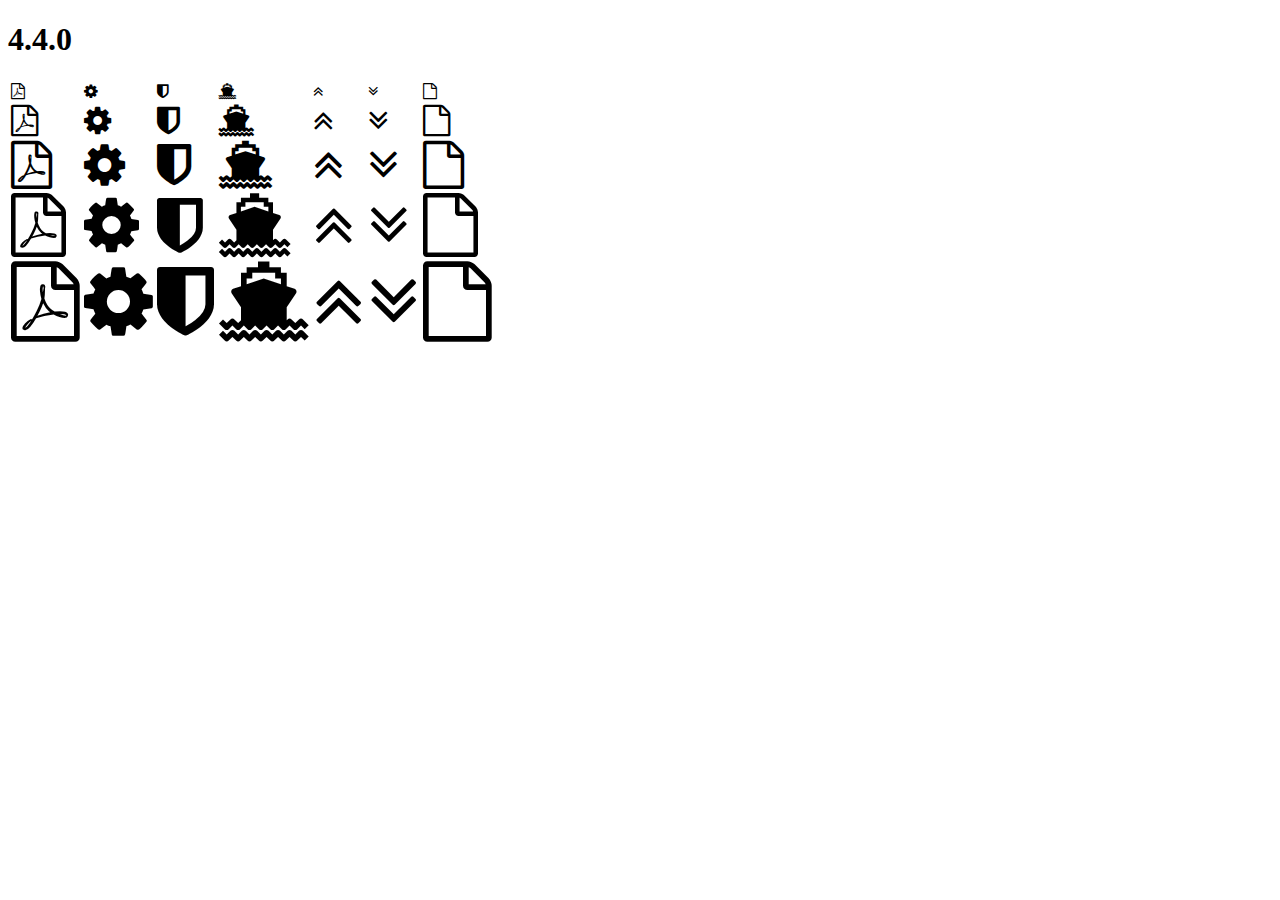
<file: bower_components/font-awesome/fonts/4.4.0/index.html>
<!DOCTYPE html>
<html>
  <head>
    <link rel="stylesheet" href="https://maxcdn.bootstrapcdn.com/font-awesome/4.4.0/css/font-awesome.css" />
  </head>

  <body>
    <h1>4.4.0</h1>
    <table>
      <tr>
        <td><i class="fa fa-1x fa-file-pdf-o"></i></td>
        <td><i class="fa fa-1x fa-cog"></i></td>
        <td><i class="fa fa-1x fa-shield"></i></td>
        <td><i class="fa fa-1x fa-ship"></i></td>
        <td><i class="fa fa-1x fa-angle-double-up"></i></td>
        <td><i class="fa fa-1x fa-angle-double-down"></i></td>
        <td><i class="fa fa-1x fa-file-o"></i></td>
      </tr>
      <tr>
        <td><i class="fa fa-2x fa-file-pdf-o"></i></td>
        <td><i class="fa fa-2x fa-cog"></i></td>
        <td><i class="fa fa-2x fa-shield"></i></td>
        <td><i class="fa fa-2x fa-ship"></i></td>
        <td><i class="fa fa-2x fa-angle-double-up"></i></td>
        <td><i class="fa fa-2x fa-angle-double-down"></i></td>
        <td><i class="fa fa-2x fa-file-o"></i></td>
      </tr>
      <tr>
        <td><i class="fa fa-3x fa-file-pdf-o"></i></td>
        <td><i class="fa fa-3x fa-cog"></i></td>
        <td><i class="fa fa-3x fa-shield"></i></td>
        <td><i class="fa fa-3x fa-ship"></i></td>
        <td><i class="fa fa-3x fa-angle-double-up"></i></td>
        <td><i class="fa fa-3x fa-angle-double-down"></i></td>
        <td><i class="fa fa-3x fa-file-o"></i></td>
      </tr>
      <tr>
        <td><i class="fa fa-4x fa-file-pdf-o"></i></td>
        <td><i class="fa fa-4x fa-cog"></i></td>
        <td><i class="fa fa-4x fa-shield"></i></td>
        <td><i class="fa fa-4x fa-ship"></i></td>
        <td><i class="fa fa-4x fa-angle-double-up"></i></td>
        <td><i class="fa fa-4x fa-angle-double-down"></i></td>
        <td><i class="fa fa-4x fa-file-o"></i></td>
      </tr>
      <tr>
        <td><i class="fa fa-5x fa-file-pdf-o"></i></td>
        <td><i class="fa fa-5x fa-cog"></i></td>
        <td><i class="fa fa-5x fa-shield"></i></td>
        <td><i class="fa fa-5x fa-ship"></i></td>
        <td><i class="fa fa-5x fa-angle-double-up"></i></td>
        <td><i class="fa fa-5x fa-angle-double-down"></i></td>
        <td><i class="fa fa-5x fa-file-o"></i></td>
      </tr>
    </table>
  </body>

</html>
</file>
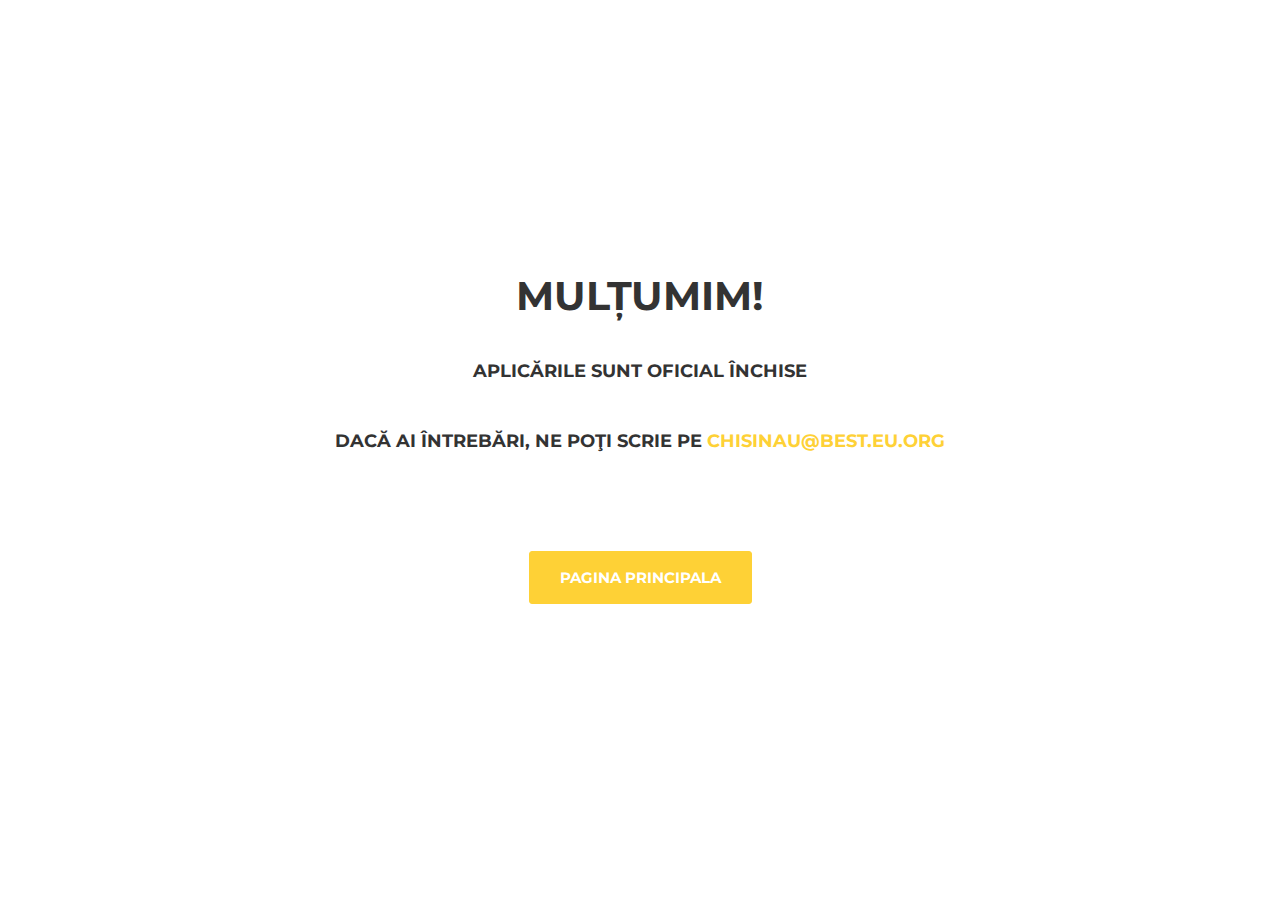
<file: applications/closed.html>
<!DOCTYPE html>
<html>
<head>
  
    <meta charset="utf-8">
    <meta http-equiv="X-UA-Compatible" content="IE=edge">
    <meta name="viewport" content="width=device-width, initial-scale=1">
    <meta name="description" content="">
    <meta name="author" content="">

  <title> Application are closed </title>
      <!-- Bootstrap Core CSS -->
    <link href="../bower_components/bootstrap/dist/css/bootstrap.css" rel="stylesheet">
    
    <!-- Custom CSS -->
    <link href="../css/theme.css" rel="stylesheet">
    <link href="../css/main.css" rel="stylesheet">
    <link rel="stylesheet" type="text/css" href="../css/application.css">


    <!-- Custom Fonts -->
    <link href="../bower_components/font-awesome/css/font-awesome.min.css" rel="stylesheet" type="text/css">
    <link href="https://fonts.googleapis.com/css?family=Montserrat:400,700" rel="stylesheet" type="text/css">
    <link href='https://fonts.googleapis.com/css?family=Kaushan+Script' rel='stylesheet' type='text/css'>
    <link href='https://fonts.googleapis.com/css?family=Droid+Serif:400,700,400italic,700italic' rel='stylesheet' type='text/css'>
    <link href='https://fonts.googleapis.com/css?family=Roboto+Slab:400,100,300,700' rel='stylesheet' type='text/css'>

</head>

<body>

    <section id="closed">
        <div class="container card text-center">
            <h2 class="section-heading space">Mulțumim!</h3>
            <h4 class="section-heading space">Aplicările sunt oficial Închise</h3>
            <h4 class="section-heading space">Dacă ai întrebări, ne poţi scrie pe <a href="mailto:chisinau@best.eu.org">chisinau@best.eu.org</a></h3>
            <div class="intro-text space-button">
                <button onclick="location.href='../index.html';" class="btn btn-xm"> Pagina Principala </button> 
            </div>
        </div>
    </section>

</body>
</html>
</file>
<file: css/main.css>
header {
  background-image: url('../img/bk-image.jpg');
  height: 100vh;
}
@media (min-width: 768px) {
  header .intro-text {
      /* padding-top: 455px; */
      padding-bottom: 100px;
  }
}
.navbar-default .navbar-brand {
  font-family: "Montserrat", "Helvetica Neue", Helvetica, Arial, cursive;
}
#about .section-heading.heading-about {
  padding: 25px;
}
#about .text-muted.text-about {
  max-width: 650px;
}
#services .container .task-container img {
  width: 108px;
  height: auto;
}
#services .container .task-container {
  display: flex;
  flex-direction: column;
  background-color: #FFF;
  padding: 20px;
  height: 400px;
  position: relative;
}
section {
  padding: 75px 0;
}
section h3.section-subheading {
  margin-bottom: 35px;
}
#services .container .task-container .header {
  margin: auto;
}
#services .container .task-container .text-content {
  height: 200px;
  text-align: center;
}
#services .container .task-container .footer {
  margin: auto;
}
.btn.apply-button {
  width: 130px;
  height: 44px;
  background-color: #fed136;
  border: none;
  color: #fff;
}
.btn.apply-button:hover {
  background-color: #fec503;
}
.team-member {
  height: 300px;
}
.team-member img {
  width: 200px;
  height: auto;
  margin: 0 auto;
  border: 7px solid white;
}
#portfolio {
  display: flex;
}
#portfolio .portfolio-item {
  display: flex;
  width: 360px;
  height: 300px;
  margin: auto;
}
#portfolio img {
  width: 340px;
  height: auto;
  margin: auto;
}
section#parteneri img {
  padding: 10px;
  width: auto;
  margin: auto;
}
#parteneri .container .partner-heading {
  padding: 35px;
}
#parteneri .container.partners {
  display: flex;
  justify-content: space-around;
  align-items: center;
}
#parteneri .logo {
  display: flex;
  height: 200px;
  margin: 8px;
}
#parteneri .logo a {
  margin: auto;
}
#parteneri .logo.special img {
  height: auto;
  padding: 0px;
}
#parteneri .logo.general {
  height: 250%;
}
#parteneri .logo.general img {
  height: auto;
  padding: 0px;
}
</file>
<file: css/application.css>
html, body {
  margin: 0px;
  height: 100%;
}
iframe {
  width: 100%;
  min-height: 100%;
  position: fixed;
}
#closed {
  height: 100%;
  display: flex;
  justify-content: center;
}
.card {
  margin: auto;
  background-color: #fff;
  padding-top: 20px;
}
.space {
  padding-top: 10px;
  padding-bottom: 10px;
  line-height: 40px;
}
.space-button {
  padding-top: 70px;
  padding-bottom: 50px;
}
.btn-xm {
  color: #ffffff;
  background-color: #fed136;
  border-color: #fed136;
  font-family: "Montserrat", "Helvetica Neue", Helvetica, Arial, sans-serif;
  text-transform: uppercase;
  font-weight: 700;
  border-radius: 3px;
  font-size: 15px;
  padding: 15px 30px;
}
.btn-xm:hover,
.btn-xm:focus,
.btn-xm:active,
.btn-xm.active,
.open .dropdown-toggle.btn-xm {
  color: #ffffff;
  background-color: #fec503;
  border-color: #f6bf01;
}
.btn-xm:active,
.btn-xm.active,
.open .dropdown-toggle.btn-xm {
  background-image: none;
}
.btn-xm.disabled,
.btn-xm[disabled],
fieldset[disabled] .btn-xm,
.btn-xm.disabled:hover,
.btn-xm[disabled]:hover,
fieldset[disabled] .btn-xm:hover,
.btn-xm.disabled:focus,
.btn-xm[disabled]:focus,
fieldset[disabled] .btn-xm:focus,
.btn-xm.disabled:active,
.btn-xm[disabled]:active,
fieldset[disabled] .btn-xm:active,
.btn-xm.disabled.active,
.btn-xm[disabled].active,
fieldset[disabled] .btn-xm.active {
  background-color: #fed136;
  border-color: #fed136;
}
</file>
<file: css/theme.css>
/*!
 * Agency v1.0.7 (http://startbootstrap.com/template-overviews/agency)
 * Copyright 2013-2016 Start Bootstrap
 * Licensed under MIT (https://github.com/BlackrockDigital/startbootstrap/blob/gh-pages/LICENSE)
 */

body {
  overflow-x: hidden;
  font-family: "Roboto Slab", "Helvetica Neue", Helvetica, Arial, sans-serif;
}
.text-muted {
  color: #777777;
}
.text-primary {
  color: #fed136;
}
p {
  font-size: 14px;
  line-height: 1.75;
}
p.large {
  font-size: 16px;
}
a,
a:hover,
a:focus,
a:active,
a.active {
  outline: none;
}
a {
  color: #fed136;
}
a:hover,
a:focus,
a:active,
a.active {
  color: #fec503;
}
h1,
h2,
h3,
h4,
h5,
h6 {
  font-family: "Montserrat", "Helvetica Neue", Helvetica, Arial, sans-serif;
  text-transform: uppercase;
  font-weight: 700;
}
.img-centered {
  margin: 0 auto;
}
.bg-light-gray {
  background-color: #f7f7f7;
}
.bg-darkest-gray {
  background-color: #222222;
}
.btn-primary {
  color: #ffffff;
  background-color: #fed136;
  border-color: #fed136;
  font-family: "Montserrat", "Helvetica Neue", Helvetica, Arial, sans-serif;
  text-transform: uppercase;
  font-weight: 700;
}
.btn-primary:hover,
.btn-primary:focus,
.btn-primary:active,
.btn-primary.active,
.open .dropdown-toggle.btn-primary {
  color: #ffffff;
  background-color: #fec503;
  border-color: #f6bf01;
}
.btn-primary:active,
.btn-primary.active,
.open .dropdown-toggle.btn-primary {
  background-image: none;
}
.btn-primary.disabled,
.btn-primary[disabled],
fieldset[disabled] .btn-primary,
.btn-primary.disabled:hover,
.btn-primary[disabled]:hover,
fieldset[disabled] .btn-primary:hover,
.btn-primary.disabled:focus,
.btn-primary[disabled]:focus,
fieldset[disabled] .btn-primary:focus,
.btn-primary.disabled:active,
.btn-primary[disabled]:active,
fieldset[disabled] .btn-primary:active,
.btn-primary.disabled.active,
.btn-primary[disabled].active,
fieldset[disabled] .btn-primary.active {
  background-color: #fed136;
  border-color: #fed136;
}
.btn-primary .badge {
  color: #fed136;
  background-color: #ffffff;
}
.btn-xl {
  color: #ffffff;
  background-color: #fed136;
  border-color: #fed136;
  font-family: "Montserrat", "Helvetica Neue", Helvetica, Arial, sans-serif;
  text-transform: uppercase;
  font-weight: 700;
  border-radius: 3px;
  font-size: 18px;
  padding: 20px 40px;
}
.btn-xl:hover,
.btn-xl:focus,
.btn-xl:active,
.btn-xl.active,
.open .dropdown-toggle.btn-xl {
  color: #ffffff;
  background-color: #fec503;
  border-color: #f6bf01;
}
.btn-xl:active,
.btn-xl.active,
.open .dropdown-toggle.btn-xl {
  background-image: none;
}
.btn-xl.disabled,
.btn-xl[disabled],
fieldset[disabled] .btn-xl,
.btn-xl.disabled:hover,
.btn-xl[disabled]:hover,
fieldset[disabled] .btn-xl:hover,
.btn-xl.disabled:focus,
.btn-xl[disabled]:focus,
fieldset[disabled] .btn-xl:focus,
.btn-xl.disabled:active,
.btn-xl[disabled]:active,
fieldset[disabled] .btn-xl:active,
.btn-xl.disabled.active,
.btn-xl[disabled].active,
fieldset[disabled] .btn-xl.active {
  background-color: #fed136;
  border-color: #fed136;
}
.btn-xl .badge {
  color: #fed136;
  background-color: #ffffff;
}
.navbar-default {
  background-color: #222222;
  border-color: transparent;
}
.navbar-default .navbar-brand {
  color: #fed136;
  font-family: "Kaushan Script", "Helvetica Neue", Helvetica, Arial, cursive;
}
.navbar-default .navbar-brand:hover,
.navbar-default .navbar-brand:focus,
.navbar-default .navbar-brand:active,
.navbar-default .navbar-brand.active {
  color: #fec503;
}
.navbar-default .navbar-collapse {
  border-color: rgba(255, 255, 255, 0.02);
}
.navbar-default .navbar-toggle {
  background-color: #fed136;
  border-color: #fed136;
}
.navbar-default .navbar-toggle .icon-bar {
  background-color: white;
}
.navbar-default .navbar-toggle:hover,
.navbar-default .navbar-toggle:focus {
  background-color: #fed136;
}
.navbar-default .nav li a {
  font-family: "Montserrat", "Helvetica Neue", Helvetica, Arial, sans-serif;
  text-transform: uppercase;
  font-weight: 400;
  letter-spacing: 1px;
  color: white;
}
.navbar-default .nav li a:hover,
.navbar-default .nav li a:focus {
  color: #fed136;
  outline: none;
}
.navbar-default .navbar-nav > .active > a {
  border-radius: 0;
  color: white;
  background-color: #fed136;
}
.navbar-default .navbar-nav > .active > a:hover,
.navbar-default .navbar-nav > .active > a:focus {
  color: white;
  background-color: #fec503;
}
@media (min-width: 768px) {
  .navbar-default {
    background-color: transparent;
    padding: 25px 0;
    -webkit-transition: padding 0.3s;
    -moz-transition: padding 0.3s;
    transition: padding 0.3s;
    border: none;
  }
  .navbar-default .navbar-brand {
    font-size: 2em;
    -webkit-transition: all 0.3s;
    -moz-transition: all 0.3s;
    transition: all 0.3s;
  }
  .navbar-default .navbar-nav > .active > a {
    border-radius: 3px;
  }
  .navbar-default.navbar-shrink {
    background-color: #222222;
    padding: 10px 0;
  }
  .navbar-default.navbar-shrink .navbar-brand {
    font-size: 1.5em;
  }
}
header {
  background-image: url('../img/header-bg.jpg');
  background-repeat: none;
  background-attachment: scroll;
  background-position: center center;
  -webkit-background-size: cover;
  -moz-background-size: cover;
  background-size: cover;
  -o-background-size: cover;
  text-align: center;
  color: white;
}
header .intro-text {
  padding-top: 100px;
  padding-bottom: 50px;
}
header .intro-text .intro-lead-in {
  font-family: "Droid Serif", "Helvetica Neue", Helvetica, Arial, sans-serif;
  font-style: italic;
  font-size: 22px;
  line-height: 22px;
  margin-bottom: 25px;
}
header .intro-text .intro-heading {
  font-family: "Montserrat", "Helvetica Neue", Helvetica, Arial, sans-serif;
  text-transform: uppercase;
  font-weight: 700;
  font-size: 50px;
  line-height: 50px;
  margin-bottom: 25px;
}
@media (min-width: 768px) {
  header .intro-text {
    padding-top: 300px;
    padding-bottom: 200px;
  }
  header .intro-text .intro-lead-in {
    font-family: "Droid Serif", "Helvetica Neue", Helvetica, Arial, sans-serif;
    font-style: italic;
    font-size: 40px;
    line-height: 40px;
    margin-bottom: 25px;
  }
  header .intro-text .intro-heading {
    font-family: "Montserrat", "Helvetica Neue", Helvetica, Arial, sans-serif;
    text-transform: uppercase;
    font-weight: 700;
    font-size: 75px;
    line-height: 75px;
    margin-bottom: 50px;
  }
}
section {
  padding: 100px 0;
}
section h2.section-heading {
  font-size: 40px;
  margin-top: 0;
  margin-bottom: 15px;
}
section h3.section-subheading {
  font-size: 16px;
  font-family: "Droid Serif", "Helvetica Neue", Helvetica, Arial, sans-serif;
  text-transform: none;
  font-style: italic;
  font-weight: 400;
  margin-bottom: 75px;
}
@media (min-width: 768px) {
  section {
    padding: 150px 0;
  }
}
.service-heading {
  margin: 15px 0;
  text-transform: none;
}
#portfolio .portfolio-item {
  margin: 0 0 15px;
  right: 0;
}
#portfolio .portfolio-item .portfolio-link {
  display: block;
  position: relative;
  max-width: 400px;
  margin: 0 auto;
}
#portfolio .portfolio-item .portfolio-link .portfolio-hover {
  background: rgba(254, 209, 54, 0.9);
  position: absolute;
  width: 100%;
  height: 100%;
  opacity: 0;
  transition: all ease 0.5s;
  -webkit-transition: all ease 0.5s;
  -moz-transition: all ease 0.5s;
}
#portfolio .portfolio-item .portfolio-link .portfolio-hover:hover {
  opacity: 1;
}
#portfolio .portfolio-item .portfolio-link .portfolio-hover .portfolio-hover-content {
  position: absolute;
  width: 100%;
  height: 20px;
  font-size: 20px;
  text-align: center;
  top: 50%;
  margin-top: -12px;
  color: white;
}
#portfolio .portfolio-item .portfolio-link .portfolio-hover .portfolio-hover-content i {
  margin-top: -12px;
}
#portfolio .portfolio-item .portfolio-link .portfolio-hover .portfolio-hover-content h3,
#portfolio .portfolio-item .portfolio-link .portfolio-hover .portfolio-hover-content h4 {
  margin: 0;
}
#portfolio .portfolio-item .portfolio-caption {
  max-width: 400px;
  margin: 0 auto;
  background-color: white;
  text-align: center;
  padding: 25px;
}
#portfolio .portfolio-item .portfolio-caption h4 {
  text-transform: none;
  margin: 0;
}
#portfolio .portfolio-item .portfolio-caption p {
  font-family: "Droid Serif", "Helvetica Neue", Helvetica, Arial, sans-serif;
  font-style: italic;
  font-size: 16px;
  margin: 0;
}
#portfolio * {
  z-index: 2;
}
@media (min-width: 767px) {
  #portfolio .portfolio-item {
    margin: 0 0 30px;
  }
}
.timeline {
  list-style: none;
  padding: 0;
  position: relative;
}
.timeline:before {
  top: 0;
  bottom: 0;
  position: absolute;
  content: "";
  width: 2px;
  background-color: #f1f1f1;
  left: 40px;
  margin-left: -1.5px;
}
.timeline > li {
  margin-bottom: 50px;
  position: relative;
  min-height: 50px;
}
.timeline > li:before,
.timeline > li:after {
  content: " ";
  display: table;
}
.timeline > li:after {
  clear: both;
}
.timeline > li .timeline-panel {
  width: 100%;
  float: right;
  padding: 0 20px 0 100px;
  position: relative;
  text-align: left;
}
.timeline > li .timeline-panel:before {
  border-left-width: 0;
  border-right-width: 15px;
  left: -15px;
  right: auto;
}
.timeline > li .timeline-panel:after {
  border-left-width: 0;
  border-right-width: 14px;
  left: -14px;
  right: auto;
}
.timeline > li .timeline-image {
  left: 0;
  margin-left: 0;
  width: 80px;
  height: 80px;
  position: absolute;
  z-index: 100;
  background-color: #fed136;
  color: white;
  border-radius: 100%;
  border: 7px solid #f1f1f1;
  text-align: center;
}
.timeline > li .timeline-image h4 {
  font-size: 10px;
  margin-top: 12px;
  line-height: 14px;
}
.timeline > li.timeline-inverted > .timeline-panel {
  float: right;
  text-align: left;
  padding: 0 20px 0 100px;
}
.timeline > li.timeline-inverted > .timeline-panel:before {
  border-left-width: 0;
  border-right-width: 15px;
  left: -15px;
  right: auto;
}
.timeline > li.timeline-inverted > .timeline-panel:after {
  border-left-width: 0;
  border-right-width: 14px;
  left: -14px;
  right: auto;
}
.timeline > li:last-child {
  margin-bottom: 0;
}
.timeline .timeline-heading h4 {
  margin-top: 0;
  color: inherit;
}
.timeline .timeline-heading h4.subheading {
  text-transform: none;
}
.timeline .timeline-body > p,
.timeline .timeline-body > ul {
  margin-bottom: 0;
}
@media (min-width: 768px) {
  .timeline:before {
    left: 50%;
  }
  .timeline > li {
    margin-bottom: 100px;
    min-height: 100px;
  }
  .timeline > li .timeline-panel {
    width: 41%;
    float: left;
    padding: 0 20px 20px 30px;
    text-align: right;
  }
  .timeline > li .timeline-image {
    width: 100px;
    height: 100px;
    left: 50%;
    margin-left: -50px;
  }
  .timeline > li .timeline-image h4 {
    font-size: 13px;
    margin-top: 16px;
    line-height: 18px;
  }
  .timeline > li.timeline-inverted > .timeline-panel {
    float: right;
    text-align: left;
    padding: 0 30px 20px 20px;
  }
}
@media (min-width: 992px) {
  .timeline > li {
    min-height: 150px;
  }
  .timeline > li .timeline-panel {
    padding: 0 20px 20px;
  }
  .timeline > li .timeline-image {
    width: 150px;
    height: 150px;
    margin-left: -75px;
  }
  .timeline > li .timeline-image h4 {
    font-size: 18px;
    margin-top: 30px;
    line-height: 26px;
  }
  .timeline > li.timeline-inverted > .timeline-panel {
    padding: 0 20px 20px;
  }
}
@media (min-width: 1200px) {
  .timeline > li {
    min-height: 170px;
  }
  .timeline > li .timeline-panel {
    padding: 0 20px 20px 100px;
  }
  .timeline > li .timeline-image {
    width: 170px;
    height: 170px;
    margin-left: -85px;
  }
  .timeline > li .timeline-image h4 {
    margin-top: 40px;
  }
  .timeline > li.timeline-inverted > .timeline-panel {
    padding: 0 100px 20px 20px;
  }
}
.team-member {
  text-align: center;
  margin-bottom: 50px;
}
.team-member img {
  margin: 0 auto;
  border: 7px solid white;
}
.team-member h4 {
  margin-top: 25px;
  margin-bottom: 0;
  text-transform: none;
}
.team-member p {
  margin-top: 0;
}
aside.clients img {
  margin: 50px auto;
}
section#contact {
  background-color: #222222;
  background-image: url('../img/map-image.png');
  background-position: center;
  background-repeat: no-repeat;
}
section#contact .section-heading {
  color: white;
}
section#contact .form-group {
  margin-bottom: 25px;
}
section#contact .form-group input,
section#contact .form-group textarea {
  padding: 20px;
}
section#contact .form-group input.form-control {
  height: auto;
}
section#contact .form-group textarea.form-control {
  height: 236px;
}
section#contact .form-control:focus {
  border-color: #fed136;
  box-shadow: none;
}
section#contact ::-webkit-input-placeholder {
  font-family: "Montserrat", "Helvetica Neue", Helvetica, Arial, sans-serif;
  text-transform: uppercase;
  font-weight: 700;
  color: #bbbbbb;
}
section#contact :-moz-placeholder {
  /* Firefox 18- */
  font-family: "Montserrat", "Helvetica Neue", Helvetica, Arial, sans-serif;
  text-transform: uppercase;
  font-weight: 700;
  color: #bbbbbb;
}
section#contact ::-moz-placeholder {
  /* Firefox 19+ */
  font-family: "Montserrat", "Helvetica Neue", Helvetica, Arial, sans-serif;
  text-transform: uppercase;
  font-weight: 700;
  color: #bbbbbb;
}
section#contact :-ms-input-placeholder {
  font-family: "Montserrat", "Helvetica Neue", Helvetica, Arial, sans-serif;
  text-transform: uppercase;
  font-weight: 700;
  color: #bbbbbb;
}
section#contact .text-danger {
  color: #e74c3c;
}
footer {
  padding: 25px 0;
  text-align: center;
}
footer span.copyright {
  line-height: 40px;
  font-family: "Montserrat", "Helvetica Neue", Helvetica, Arial, sans-serif;
  text-transform: uppercase;
  text-transform: none;
}
footer ul.quicklinks {
  margin-bottom: 0;
  line-height: 40px;
  font-family: "Montserrat", "Helvetica Neue", Helvetica, Arial, sans-serif;
  text-transform: uppercase;
  text-transform: none;
}
ul.social-buttons {
  margin-bottom: 0;
}
ul.social-buttons li a {
  display: block;
  background-color: #222222;
  height: 40px;
  width: 40px;
  border-radius: 100%;
  font-size: 20px;
  line-height: 40px;
  color: white;
  outline: none;
  -webkit-transition: all 0.3s;
  -moz-transition: all 0.3s;
  transition: all 0.3s;
}
ul.social-buttons li a:hover,
ul.social-buttons li a:focus,
ul.social-buttons li a:active {
  background-color: #fed136;
}
.btn:focus,
.btn:active,
.btn.active,
.btn:active:focus {
  outline: none;
}
.portfolio-modal .modal-content {
  border-radius: 0;
  background-clip: border-box;
  -webkit-box-shadow: none;
  box-shadow: none;
  border: none;
  min-height: 100%;
  padding: 100px 0;
  text-align: center;
}
.portfolio-modal .modal-content h2 {
  margin-bottom: 15px;
  font-size: 3em;
}
.portfolio-modal .modal-content p {
  margin-bottom: 30px;
}
.portfolio-modal .modal-content p.item-intro {
  margin: 20px 0 30px;
  font-family: "Droid Serif", "Helvetica Neue", Helvetica, Arial, sans-serif;
  font-style: italic;
  font-size: 16px;
}
.portfolio-modal .modal-content ul.list-inline {
  margin-bottom: 30px;
  margin-top: 0;
}
.portfolio-modal .modal-content img {
  margin-bottom: 30px;
}
.portfolio-modal .close-modal {
  position: absolute;
  width: 75px;
  height: 75px;
  background-color: transparent;
  top: 25px;
  right: 25px;
  cursor: pointer;
}
.portfolio-modal .close-modal:hover {
  opacity: 0.3;
}
.portfolio-modal .close-modal .lr {
  height: 75px;
  width: 1px;
  margin-left: 35px;
  background-color: #222222;
  transform: rotate(45deg);
  -ms-transform: rotate(45deg);
  /* IE 9 */
  -webkit-transform: rotate(45deg);
  /* Safari and Chrome */
  z-index: 1051;
}
.portfolio-modal .close-modal .lr .rl {
  height: 75px;
  width: 1px;
  background-color: #222222;
  transform: rotate(90deg);
  -ms-transform: rotate(90deg);
  /* IE 9 */
  -webkit-transform: rotate(90deg);
  /* Safari and Chrome */
  z-index: 1052;
}
.portfolio-modal .modal-backdrop {
  opacity: 0;
  display: none;
}
::-moz-selection {
  text-shadow: none;
  background: #fed136;
}
::selection {
  text-shadow: none;
  background: #fed136;
}
img::selection {
  background: transparent;
}
img::-moz-selection {
  background: transparent;
}
body {
  webkit-tap-highlight-color: #fed136;
}
</file>
